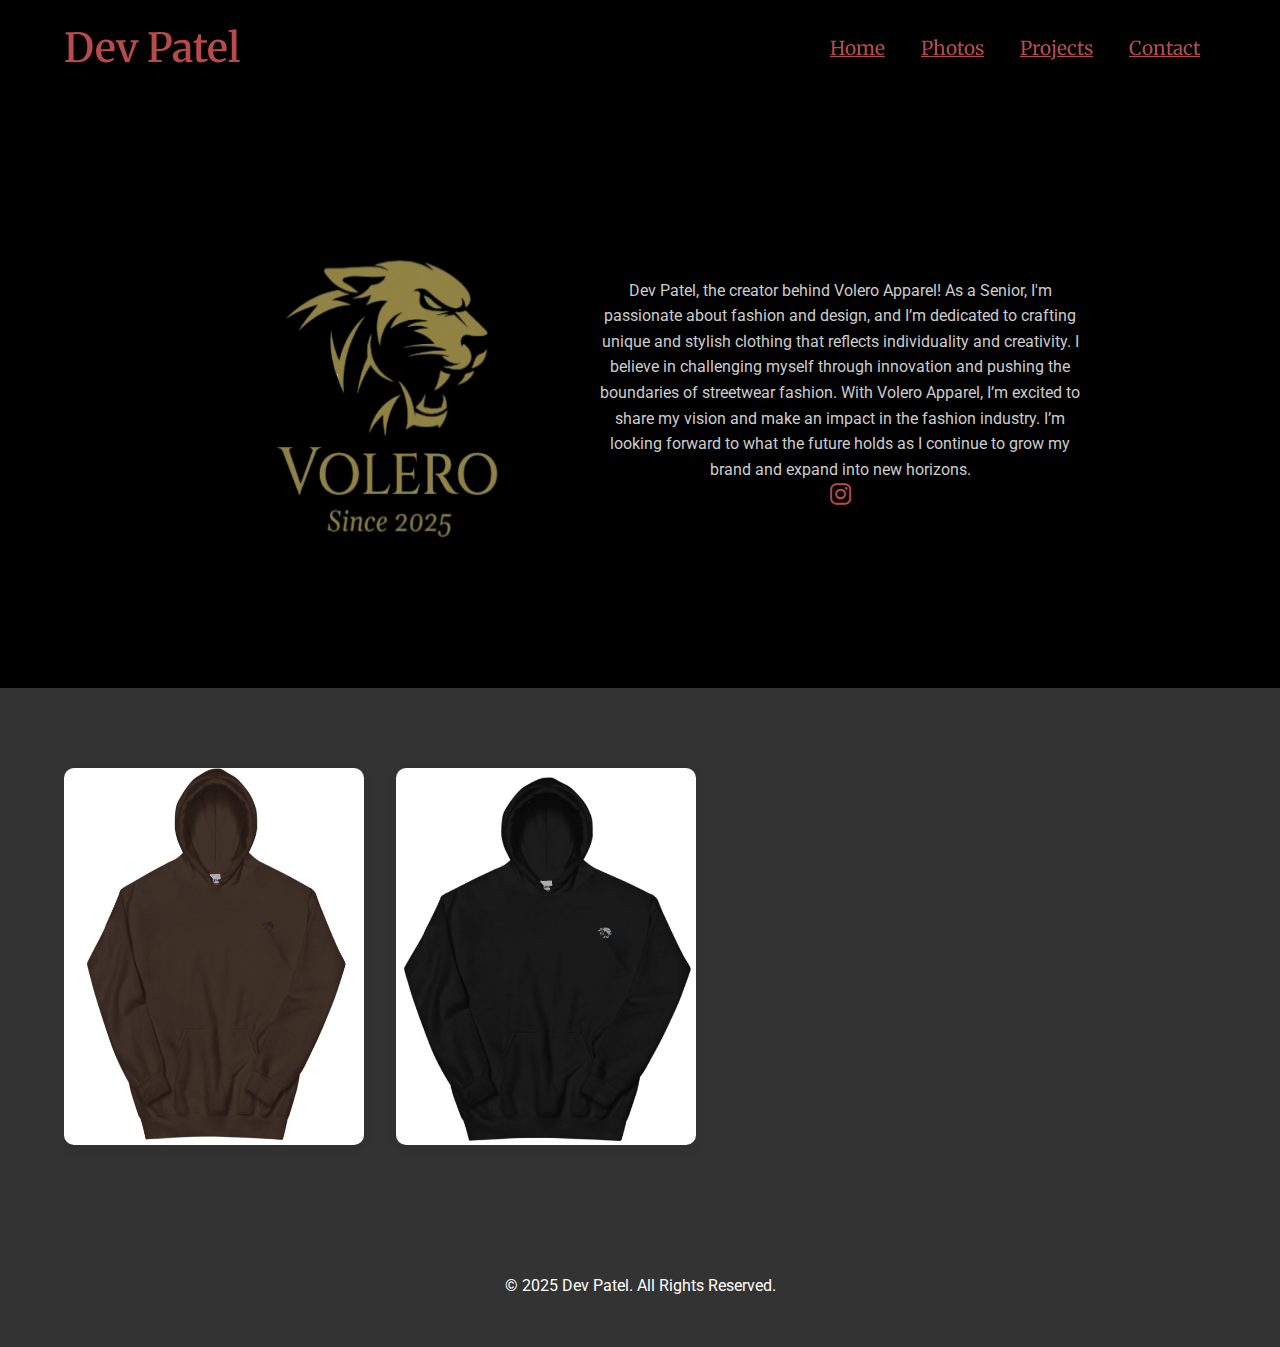
<file: brand.html>
<!<!DOCTYPE html>
<html lang="en">
<head>
    <meta charset="UTF-8">
    <meta name="viewport" content="width=device-width, initial-scale=1.0">
    <link href="https://fonts.googleapis.com/css2?family=Merriweather:wght@700&family=Roboto:wght@400;500&display=swap" rel="stylesheet">
    <link rel="stylesheet" href="https://cdnjs.cloudflare.com/ajax/libs/font-awesome/6.5.2/css/all.min.css">
    <link rel="stylesheet" href="brand.css">
    <title>Portfolio Website</title>
</head>
<body>
    <header>
        <a href="#" class="logo">Dev Patel</a>
        <nav>
            <a href="index.html">Home</a>
            <a href="#scrollable-images">Photos</a>
            <a href="Projects.html">Projects</a>
            <a href="mailto:Volero2025@gmail.com?subject=Clothing">Contact</a>
        </nav>
    </header>

    <section class="home">
        <div class="home-img">
            <img src="brand.jpeg" alt="Dev's Photo">
        </div>
        <div class="home-content">
            
            <p>Dev Patel, the creator behind Volero Apparel! As a Senior, I'm passionate about fashion and design, and I’m dedicated to crafting unique and stylish clothing that reflects individuality and creativity. I believe in challenging myself through innovation and pushing the boundaries of streetwear fashion. With Volero Apparel, I’m excited to share my vision and make an impact in the fashion industry. I’m looking forward to what the future holds as I continue to grow my brand and expand into new horizons.</p>
            <div class="social-icons">
                <a href="https://www.instagram.com/voleroapparel/" target="_blank">
                    <i class="fa-brands fa-instagram"></i>
                </a>
            </div>
        </div>
    </section>

    <section class="scrollable-images" id="scrollable-images">
        <div class="photos-img">
            <img src="brand1.Jpeg" alt="Brand Image 1">
            <img src="brand2.jpeg" alt="Brand Image 2">
        </div>
    </section>

    <footer>
        <p>&copy; 2025 Dev Patel. All Rights Reserved.</p>
    </footer>
</body>
</html>
</file>
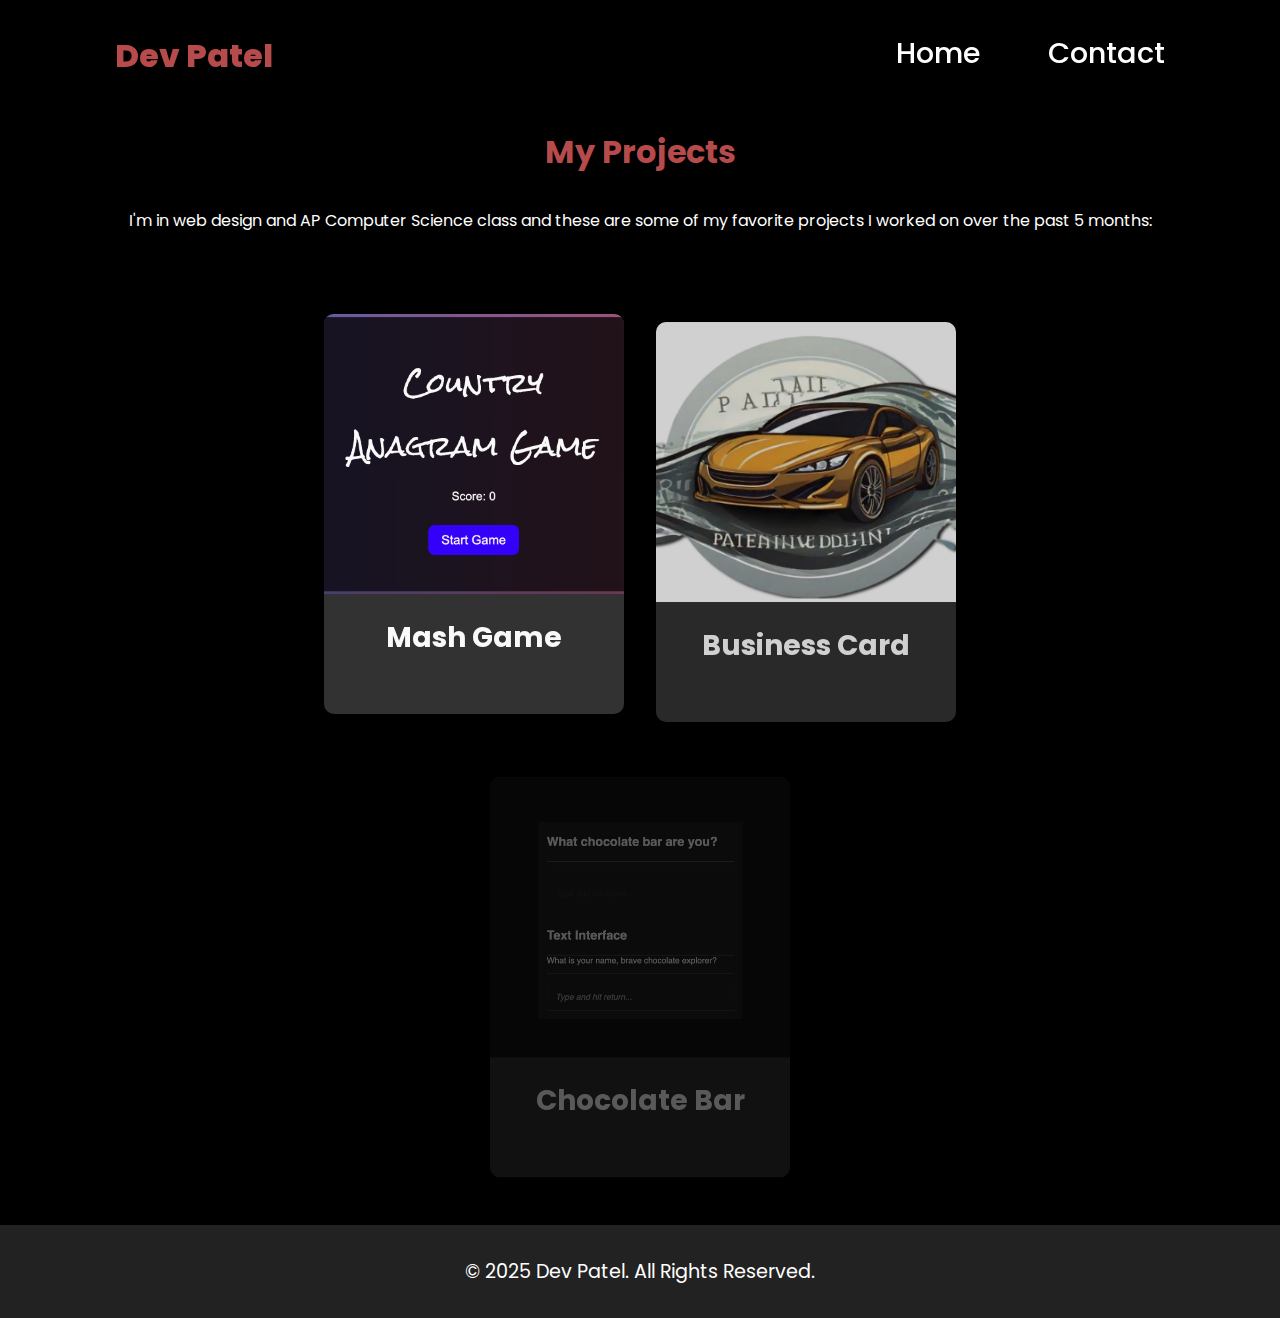
<file: Projects.html>
<!DOCTYPE html>
<html lang="en">
<head>
    <!-- Meta information for character encoding and responsive design -->
    <meta charset="UTF-8">
    <meta name="viewport" content="width=device-width, initial-scale=1.0">
    <title>Portfolio Website</title>

    <!-- Link to external CSS for styling -->
    <link rel="stylesheet" href="Projects.css">
    <script src="Projects.js"></script>


    <!-- Import Google Fonts for consistent typography -->
    <link href="https://fonts.googleapis.com/css2?family=Poppins:wght@100;200;300;400;500;600&display=swap" rel="stylesheet">
</head>
<body>

    <!-- Header Section: Navigation bar -->
    <header>
        <!-- Logo or site title -->
        <a href="#" class="logo">Dev Patel</a>

        <!-- Navigation links -->
        <nav>
            <a href="index.html">Home</a>
            <a href="mailto:dev.patel@innovationcharter.org?subject=Portfolio">Contact</a>
        </nav>
    </header>

    <!-- Sample Work Section: Displays project examples -->
    <section class="sample-work">
        <h2>My Projects</h2>
        <p>I'm in web design and AP Computer Science class and these are some of my favorite projects I worked on over the past 5 months:</p>
        <div class="project-grid">
            <!-- Project 1: Mash Game -->
            <div class="project-box">
                <a href="https://iacs-cs.github.io/mash-game-dev-mihir/" target="_blank">
                    <img src="project1.png" alt="Mash Game Project">
                    <div class="project-info">
                        <h3>Mash Game</h3>
                    </div>
                </a>
            </div>

            <!-- Project 2: Business Card -->
            <div class="project-box">
                <a href="https://iacs-cs.github.io/business-card-NRpatel002/" target="_blank">
                    <img src="project2.png" alt="Business Card Project">
                    <div class="project-info">
                        <h3>Business Card</h3>
                    </div>
                </a>
            </div>

            <!-- Project 3: Chocolate Bar Game -->
            <div class="project-box">
                <a href="https://iacs-cs.github.io/binary-search-game-tikka-masala/" target="_blank">
                    <img src="project3.png" alt="Project 3">
                    <div class="project-info">
                        <h3>Chocolate Bar</h3>
                    </div>
                </a>
            </div>
        </div>
    </section>

    <!-- Footer Section -->
    <footer>
        <p>&copy; 2025 Dev Patel. All Rights Reserved.</p>
    </footer>

    <!-- External scripts for animation and interactivity -->
    <script src="https://cdnjs.cloudflare.com/ajax/libs/gsap/3.12.2/gsap.min.js"></script>
    <script src="Projects.js"></script>
</body>
</html>
</file>
<file: brand.css>
/* General Styles */
body {
    margin: 0;
    font-family: 'Roboto', sans-serif; /* Default font for normal text */
    color: #ffffff;
    line-height: 1.6;
    background-color: #000000;
}

header {
    display: flex;
    justify-content: space-between;
    align-items: center;
    padding: 1rem 5%;
    background-color: transparent;
    position: sticky;
    top: 0;
    z-index: 1000;
    box-shadow: none;
    font-family: 'Merriweather', serif; /* Font for the header */
}

header .logo {
    font-size: 2.5rem;
    font-weight: 600;
    text-decoration: none;
    color: #b74b4b;
    transition: color 0.3s;
}

header .logo:hover {
    color: #b74b4b;
}

header nav a {
    font-size: 1.2rem;
    color: #b74b4b;
    margin: 0 1rem;
    font-weight: 400;
    transition: color 0.3s;
}

header nav a:hover {
    color: #ffffff;
}

/* Home Section */
.home {
    display: flex;
    flex-wrap: wrap;
    justify-content: center;
    align-items: center;
    padding: 6rem 5%;
    background-color: black;
    text-align: center;
}

.home-img img {
    width: 400px;
    height: 400px;
    border-radius: 50%;
    box-shadow: 0 4px 12px rgba(0, 0, 0, 0.1);
    transition: transform 0.3s;
}

.home-img img:hover {
    transform: scale(1.05);
}

.home-content h1 {
    font-size: 3rem;
    margin: 1.5rem 0;
    font-weight: 600;
    color: #ffffff;
    font-family: 'Merriweather', serif; /* Header font */
}

.home-content h3 {
    font-size: 1.5rem;
    margin-bottom: 1rem;
    color: #cccccc;
}

.home-content p {
    max-width: 500px;
    margin: auto;
    color: #cccccc;
}

/* Social Icons */
.social-icons a {
    font-size: 1.5rem;
    margin: 0 1rem;
    color: #b74b4b;
    transition: color 0.3s;
}

.social-icons a:hover {
    color: #ffffff;
}

/* Scrollable Images Section */
.scrollable-images {
    padding: 3rem 5%;
    background-color: #333;
    text-align: center;
}

.scrollable-images .photos-img {
    display: flex;
    gap: 2rem;
    overflow-x: auto;
    padding: 2rem 0;
}

.scrollable-images img {
    width: 300px;
    height: auto;
    border-radius: 10px;
    box-shadow: 0 4px 12px rgba(0, 0, 0, 0.1);
    transition: transform 0.3s;
}

.scrollable-images img:hover {
    transform: scale(1.05);
}

/* Footer */
footer {
    text-align: center;
    padding: 2rem;
    background-color: #333;
    color: white;
    font-size: 1rem;
}

/* Responsive Design */
@media (max-width: 768px) {
    .home {
        flex-direction: column;
        text-align: center;
    }

    header nav {
        display: flex;
        flex-wrap: wrap;
        justify-content: center;
        gap: 0.5rem;
    }

    .home-img img {
        width: 180px;
        height: 180px;
    }

    .scrollable-images .photos-img {
        flex-wrap: nowrap;
        justify-content: space-evenly;
    }
}
</file>
<file: Projects.css>
/* Import Google Fonts for consistent typography */
@import url('https://fonts.googleapis.com/css2?family=Poppins:wght@100;200;300;400;500;600&display=swap');

/* Global Styles: Reset and set default styles */
* {
    margin: 0;
    padding: 0;
    box-sizing: border-box;
    text-decoration: none;
    border: none;
    outline: none;
    font-family: 'Poppins', sans-serif;
}

/* Body Styles: Set background and padding */
body {
    background-color: black;
    color: white;
    padding-top: 80px; /* Ensure content starts below fixed header */
}

/* Header Section: Styling for navigation bar */
header {
    font-size: 1rem;
    display: flex;
    justify-content: space-between;
    padding: 2rem 9%;
    position: fixed;
    width: 100%;
    top: 0;
    background: rgba(0, 0, 0, 0.8); /* Add transparency */
    z-index: 100;
    box-shadow: 0 2px 10px rgba(0, 0, 0, 0.2); /* Subtle shadow effect */
}

/* Logo Styles: Header branding */
.logo {
    font-size: 2rem;
    color: #b74b4b; /* Brand color */
    font-weight: 800;
    cursor: pointer;
    transition: 0.5s ease; /* Smooth scaling on hover */
}
.logo:hover {
    transform: scale(1.1);
}

/* Navigation Links */
nav a {
    font-size: 1.8rem;
    color: white;
    margin-left: 4rem;
    font-weight: 500;
    transition: 0.3s ease;
    border-bottom: 3px solid transparent; /* Adds underline effect on hover */
}
nav a:hover {
    color: #b74b4b;
    border-bottom: 3px solid #b74b4b;
}

/* Sample Work Section: Introduction and grid layout */
.sample-work {
    padding: 3rem 9%;
    text-align: center;
}
.sample-work h2 {
    font-size: 2rem;
    color: #b74b4b;
    margin-bottom: 2rem;
}
.sample-work p {
    font-size: 1rem;
    color: white;
    margin-bottom: 3rem;
}

/* Project Grid: Flexbox for layout */
.project-grid {
    display: flex;
    gap: 2rem;
    flex-wrap: wrap;
    justify-content: center;
    padding: 2rem 9%;
}

/* Individual Project Boxes */
.project-box {
    width: 300px;
    height: 400px;
    background-color: #333;
    border-radius: 10px;
    box-shadow: 0 4px 10px rgba(0, 0, 0, 0.3); /* Elevation effect */
    overflow: hidden;
    position: relative;
    transition: opacity 1.5s ease-out, transform 1.6s ease-out; /* Smooth animations */
}
.project-box img {
    width: 100%;
    height: 70%;
    object-fit: cover;
}
.project-info {
    color: white;
    padding: 1rem;
    font-size: 1.5rem;
}

/* Footer Section: Simple footer with copyright */
footer {
    text-align: center;
    background-color: #222;
    padding: 2rem 0;
}
footer p {
    color: white;
    font-size: 1.2rem;
}

/* Responsive Design: Adjustments for smaller screens */
@media (max-width: 768px) {
    header {
        flex-direction: column;
        padding: 1rem;
    }
    .project-grid {
        flex-direction: column;
        gap: 1rem;
    }
}
</file>
